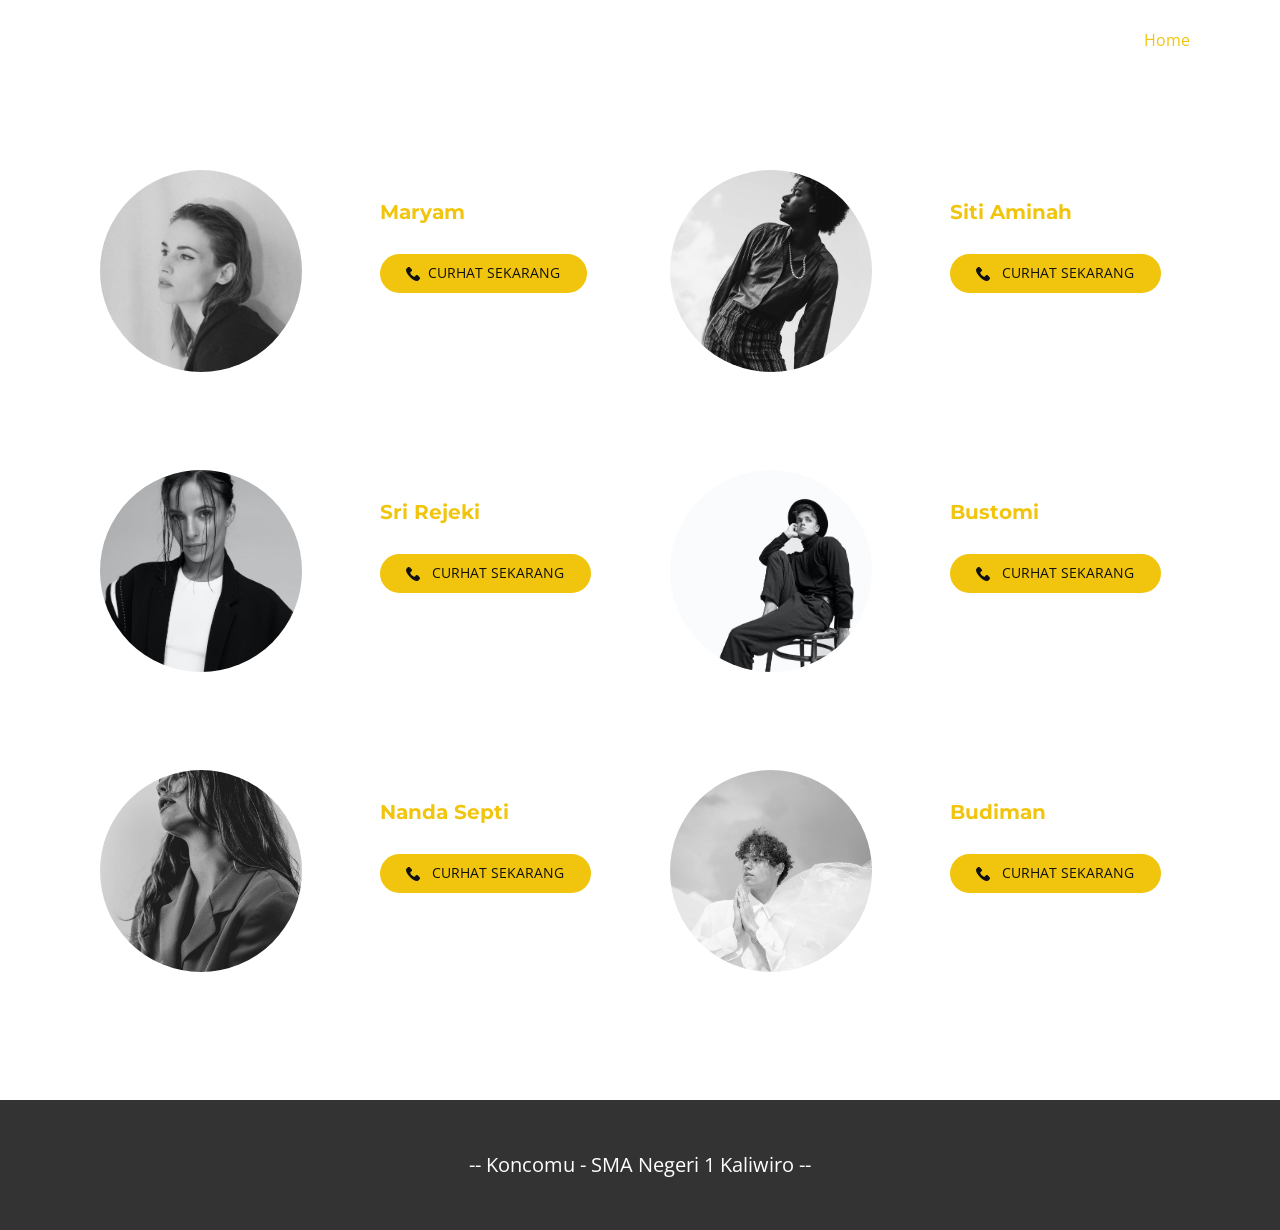
<file: koncomu.html>
<!DOCTYPE html>
<html style="font-size: 16px;">
  <head>
    <meta name="viewport" content="width=device-width, initial-scale=1.0">
    <meta charset="utf-8">
    <meta name="keywords" content="">
    <meta name="description" content="">
    <title>Daftar Koncomu</title>
    <link rel="stylesheet" href="nicepage.css" media="screen">
<link rel="stylesheet" href="About.css" media="screen">
    <script class="u-script" type="text/javascript" src="jquery.js" defer=""></script>
    <script class="u-script" type="text/javascript" src="nicepage.js" defer=""></script>
    <meta name="generator" content="Nicepage 4.12.21, nicepage.com">
    <link id="u-theme-google-font" rel="stylesheet" href="https://fonts.googleapis.com/css?family=Roboto:100,100i,300,300i,400,400i,500,500i,700,700i,900,900i|Open+Sans:300,300i,400,400i,500,500i,600,600i,700,700i,800,800i">
    <link id="u-page-google-font" rel="stylesheet" href="https://fonts.googleapis.com/css?family=Montserrat:100,100i,200,200i,300,300i,400,400i,500,500i,600,600i,700,700i,800,800i,900,900i">
    
    
    <script type="application/ld+json">{
		"@context": "http://schema.org",
		"@type": "Organization",
		"name": ""
}</script>
    <meta name="theme-color" content="#478ac9">
    <meta property="og:title" content="About">
    <meta property="og:type" content="website">
  </head>
  <body class="u-body u-xl-mode"><header class="u-clearfix u-header u-header" id="sec-bbcf"><div class="u-clearfix u-sheet u-sheet-1">
        <nav class="u-menu u-menu-dropdown u-offcanvas u-menu-1">
          <div class="menu-collapse" style="font-size: 1rem; letter-spacing: 0px;">
            <a class="u-button-style u-custom-left-right-menu-spacing u-custom-padding-bottom u-custom-text-active-color u-custom-text-color u-custom-top-bottom-menu-spacing u-nav-link u-text-active-palette-1-base u-text-hover-palette-2-base" href="#">
              <svg class="u-svg-link" viewBox="0 0 24 24"><use xmlns:xlink="http://www.w3.org/1999/xlink" xlink:href="#menu-hamburger"></use></svg>
              <svg class="u-svg-content" version="1.1" id="menu-hamburger" viewBox="0 0 16 16" x="0px" y="0px" xmlns:xlink="http://www.w3.org/1999/xlink" xmlns="http://www.w3.org/2000/svg"><g><rect y="1" width="16" height="2"></rect><rect y="7" width="16" height="2"></rect><rect y="13" width="16" height="2"></rect>
</g></svg>
            </a>
          </div>
          <div class="u-custom-menu u-nav-container">
            <ul class="u-nav u-unstyled u-nav-1"><li class="u-nav-item"><a class="u-button-style u-nav-link u-text-active-palette-3-base u-text-hover-palette-2-base u-text-palette-3-base" href="index.html" style="padding: 10px 20px;">Home</a>
</li></ul>
          </div>
          <div class="u-custom-menu u-nav-container-collapse">
            <div class="u-black u-container-style u-inner-container-layout u-opacity u-opacity-95 u-sidenav">
              <div class="u-inner-container-layout u-sidenav-overflow">
                <div class="u-menu-close"></div>
                <ul class="u-align-center u-nav u-popupmenu-items u-unstyled u-nav-2"><li class="u-nav-item"><a class="u-button-style u-nav-link" href="index.html">Home</a>
</li></ul>
              </div>
            </div>
            <div class="u-black u-menu-overlay u-opacity u-opacity-70"></div>
          </div>
        </nav>
      </div></header>
    <section class="u-align-center u-clearfix u-section-1" id="carousel_6ebf">
      <div class="u-clearfix u-sheet u-sheet-1">
        <div class="u-expanded-width u-list u-list-1">
          <div class="u-repeater u-repeater-1">
            <div class="u-container-style u-list-item u-repeater-item" data-animation-name="flipIn" data-animation-duration="2000" data-animation-direction="X">
              <div class="u-container-layout u-similar-container u-container-layout-1">
                <div alt="" class="u-image u-image-circle u-image-1" data-image-width="864" data-image-height="1080"></div>
                <div class="u-container-style u-expanded-width-lg u-expanded-width-md u-expanded-width-sm u-expanded-width-xs u-group u-shape-rectangle u-group-1">
                  <div class="u-container-layout u-container-layout-2">
                    <h4 class="u-custom-font u-font-montserrat u-text u-text-palette-3-base u-text-1">Maryam</h4>
                    <a href="https://nicepage.com/static-site-generator" class="u-btn u-btn-round u-button-style u-hover-palette-4-base u-palette-3-base u-radius-50 u-btn-1"><span class="u-icon"><svg class="u-svg-content" viewBox="0 0 513.64 513.64" x="0px" y="0px" style="width: 1em; height: 1em;"><path d="M499.66,376.96l-71.68-71.68c-25.6-25.6-69.12-15.359-79.36,17.92c-7.68,23.041-33.28,35.841-56.32,30.72 c-51.2-12.8-120.32-79.36-133.12-133.12c-7.68-23.041,7.68-48.641,30.72-56.32c33.28-10.24,43.52-53.76,17.92-79.36l-71.68-71.68 c-20.48-17.92-51.2-17.92-69.12,0l-48.64,48.64c-48.64,51.2,5.12,186.88,125.44,307.2c120.32,120.32,256,176.641,307.2,125.44 l48.64-48.64C517.581,425.6,517.581,394.88,499.66,376.96z"></path></svg><img></span>&nbsp; Curhat SEKARANG
                    </a>
                  </div>
                </div>
              </div>
            </div>
            <div class="u-container-style u-list-item u-repeater-item" data-animation-name="flipIn" data-animation-duration="2000" data-animation-direction="X">
              <div class="u-container-layout u-similar-container u-container-layout-3">
                <div alt="" class="u-image u-image-circle u-image-2" data-image-width="563" data-image-height="750"></div>
                <div class="u-container-style u-expanded-width-lg u-expanded-width-md u-expanded-width-sm u-expanded-width-xs u-group u-shape-rectangle u-group-2">
                  <div class="u-container-layout u-container-layout-4">
                    <h4 class="u-custom-font u-font-montserrat u-text u-text-palette-3-base u-text-2">Siti Aminah</h4>
                    <a href="https://nicepage.com/static-site-generator" class="u-btn u-btn-round u-button-style u-hover-palette-4-base u-palette-3-base u-radius-50 u-btn-2"><span class="u-icon"><svg class="u-svg-content" viewBox="0 0 513.64 513.64" x="0px" y="0px"><path d="M499.66,376.96l-71.68-71.68c-25.6-25.6-69.12-15.359-79.36,17.92c-7.68,23.041-33.28,35.841-56.32,30.72 c-51.2-12.8-120.32-79.36-133.12-133.12c-7.68-23.041,7.68-48.641,30.72-56.32c33.28-10.24,43.52-53.76,17.92-79.36l-71.68-71.68 c-20.48-17.92-51.2-17.92-69.12,0l-48.64,48.64c-48.64,51.2,5.12,186.88,125.44,307.2c120.32,120.32,256,176.641,307.2,125.44 l48.64-48.64C517.581,425.6,517.581,394.88,499.66,376.96z"></path></svg><img></span> &nbsp; Curhat SEKARANG
                    </a>
                  </div>
                </div>
              </div>
            </div>
            <div class="u-container-style u-list-item u-repeater-item" data-animation-name="flipIn" data-animation-duration="2000" data-animation-direction="X">
              <div class="u-container-layout u-similar-container u-container-layout-5">
                <div alt="" class="u-image u-image-circle u-image-3" data-image-width="1001" data-image-height="1500"></div>
                <div class="u-container-style u-expanded-width-lg u-expanded-width-md u-expanded-width-sm u-expanded-width-xs u-group u-shape-rectangle u-group-3">
                  <div class="u-container-layout u-container-layout-6">
                    <h4 class="u-custom-font u-font-montserrat u-text u-text-palette-3-base u-text-3">Sri Rejeki</h4>
                    <a href="https://nicepage.com/static-site-generator" class="u-btn u-btn-round u-button-style u-hover-palette-4-base u-palette-3-base u-radius-50 u-btn-3"><span class="u-icon"><svg class="u-svg-content" viewBox="0 0 513.64 513.64" x="0px" y="0px"><path d="M499.66,376.96l-71.68-71.68c-25.6-25.6-69.12-15.359-79.36,17.92c-7.68,23.041-33.28,35.841-56.32,30.72 c-51.2-12.8-120.32-79.36-133.12-133.12c-7.68-23.041,7.68-48.641,30.72-56.32c33.28-10.24,43.52-53.76,17.92-79.36l-71.68-71.68 c-20.48-17.92-51.2-17.92-69.12,0l-48.64,48.64c-48.64,51.2,5.12,186.88,125.44,307.2c120.32,120.32,256,176.641,307.2,125.44 l48.64-48.64C517.581,425.6,517.581,394.88,499.66,376.96z"></path></svg><img></span> &nbsp; Curhat SEKARANG
                    </a>
                  </div>
                </div>
              </div>
            </div>
            <div class="u-container-style u-list-item u-repeater-item" data-animation-name="flipIn" data-animation-duration="2000" data-animation-direction="X">
              <div class="u-container-layout u-similar-container u-container-layout-7">
                <div alt="" class="u-image u-image-circle u-image-4" data-image-width="1642" data-image-height="1080"></div>
                <div class="u-container-style u-expanded-width-lg u-expanded-width-md u-expanded-width-sm u-expanded-width-xs u-group u-shape-rectangle u-group-4">
                  <div class="u-container-layout u-container-layout-8">
                    <h4 class="u-custom-font u-font-montserrat u-text u-text-palette-3-base u-text-4">Bustomi</h4>
                    <a href="https://nicepage.com/static-site-generator" class="u-btn u-btn-round u-button-style u-hover-palette-4-base u-palette-3-base u-radius-50 u-btn-4"><span class="u-icon"><svg class="u-svg-content" viewBox="0 0 513.64 513.64" x="0px" y="0px"><path d="M499.66,376.96l-71.68-71.68c-25.6-25.6-69.12-15.359-79.36,17.92c-7.68,23.041-33.28,35.841-56.32,30.72 c-51.2-12.8-120.32-79.36-133.12-133.12c-7.68-23.041,7.68-48.641,30.72-56.32c33.28-10.24,43.52-53.76,17.92-79.36l-71.68-71.68 c-20.48-17.92-51.2-17.92-69.12,0l-48.64,48.64c-48.64,51.2,5.12,186.88,125.44,307.2c120.32,120.32,256,176.641,307.2,125.44 l48.64-48.64C517.581,425.6,517.581,394.88,499.66,376.96z"></path></svg><img></span> &nbsp; Curhat SEKARANG
                    </a>
                  </div>
                </div>
              </div>
            </div>
            <div class="u-container-style u-list-item u-repeater-item" data-animation-name="flipIn" data-animation-duration="2000" data-animation-direction="X">
              <div class="u-container-layout u-similar-container u-container-layout-9">
                <div alt="" class="u-image u-image-circle u-image-5" data-image-width="720" data-image-height="1080"></div>
                <div class="u-container-style u-expanded-width-lg u-expanded-width-md u-expanded-width-sm u-expanded-width-xs u-group u-shape-rectangle u-group-5">
                  <div class="u-container-layout u-container-layout-10">
                    <h4 class="u-custom-font u-font-montserrat u-text u-text-palette-3-base u-text-5">Nanda Septi</h4>
                    <a href="https://nicepage.com/static-site-generator" class="u-btn u-btn-round u-button-style u-hover-palette-4-base u-palette-3-base u-radius-50 u-btn-5"><span class="u-icon"><svg class="u-svg-content" viewBox="0 0 513.64 513.64" x="0px" y="0px"><path d="M499.66,376.96l-71.68-71.68c-25.6-25.6-69.12-15.359-79.36,17.92c-7.68,23.041-33.28,35.841-56.32,30.72 c-51.2-12.8-120.32-79.36-133.12-133.12c-7.68-23.041,7.68-48.641,30.72-56.32c33.28-10.24,43.52-53.76,17.92-79.36l-71.68-71.68 c-20.48-17.92-51.2-17.92-69.12,0l-48.64,48.64c-48.64,51.2,5.12,186.88,125.44,307.2c120.32,120.32,256,176.641,307.2,125.44 l48.64-48.64C517.581,425.6,517.581,394.88,499.66,376.96z"></path></svg><img></span> &nbsp; Curhat SEKARANG
                    </a>
                  </div>
                </div>
              </div>
            </div>
            <div class="u-container-style u-list-item u-repeater-item" data-animation-name="flipIn" data-animation-duration="2000" data-animation-direction="X">
              <div class="u-container-layout u-similar-container u-container-layout-11">
                <div alt="" class="u-image u-image-circle u-image-6" data-image-width="720" data-image-height="1080"></div>
                <div class="u-container-style u-expanded-width-lg u-expanded-width-md u-expanded-width-sm u-expanded-width-xs u-group u-shape-rectangle u-group-6">
                  <div class="u-container-layout u-container-layout-12">
                    <h4 class="u-custom-font u-font-montserrat u-text u-text-palette-3-base u-text-6">Budiman</h4>
                    <a href="https://nicepage.com/static-site-generator" class="u-btn u-btn-round u-button-style u-hover-palette-4-base u-palette-3-base u-radius-50 u-btn-6"><span class="u-icon"><svg class="u-svg-content" viewBox="0 0 513.64 513.64" x="0px" y="0px"><path d="M499.66,376.96l-71.68-71.68c-25.6-25.6-69.12-15.359-79.36,17.92c-7.68,23.041-33.28,35.841-56.32,30.72 c-51.2-12.8-120.32-79.36-133.12-133.12c-7.68-23.041,7.68-48.641,30.72-56.32c33.28-10.24,43.52-53.76,17.92-79.36l-71.68-71.68 c-20.48-17.92-51.2-17.92-69.12,0l-48.64,48.64c-48.64,51.2,5.12,186.88,125.44,307.2c120.32,120.32,256,176.641,307.2,125.44 l48.64-48.64C517.581,425.6,517.581,394.88,499.66,376.96z"></path></svg><img></span> &nbsp; Curhat SEKARANG
                    </a>
                  </div>
                </div>
              </div>
            </div>
          </div>
        </div>
      </div>
    </section>
    
    
    <footer class="u-align-center u-clearfix u-footer u-grey-80 u-footer" id="sec-ea21"><div class="u-clearfix u-sheet u-sheet-1">
        <p class="u-small-text u-text u-text-variant u-text-1">-- Koncomu - SMA Negeri 1 Kaliwiro --</p>
      </div></footer>
  </body>
</html>
</file>
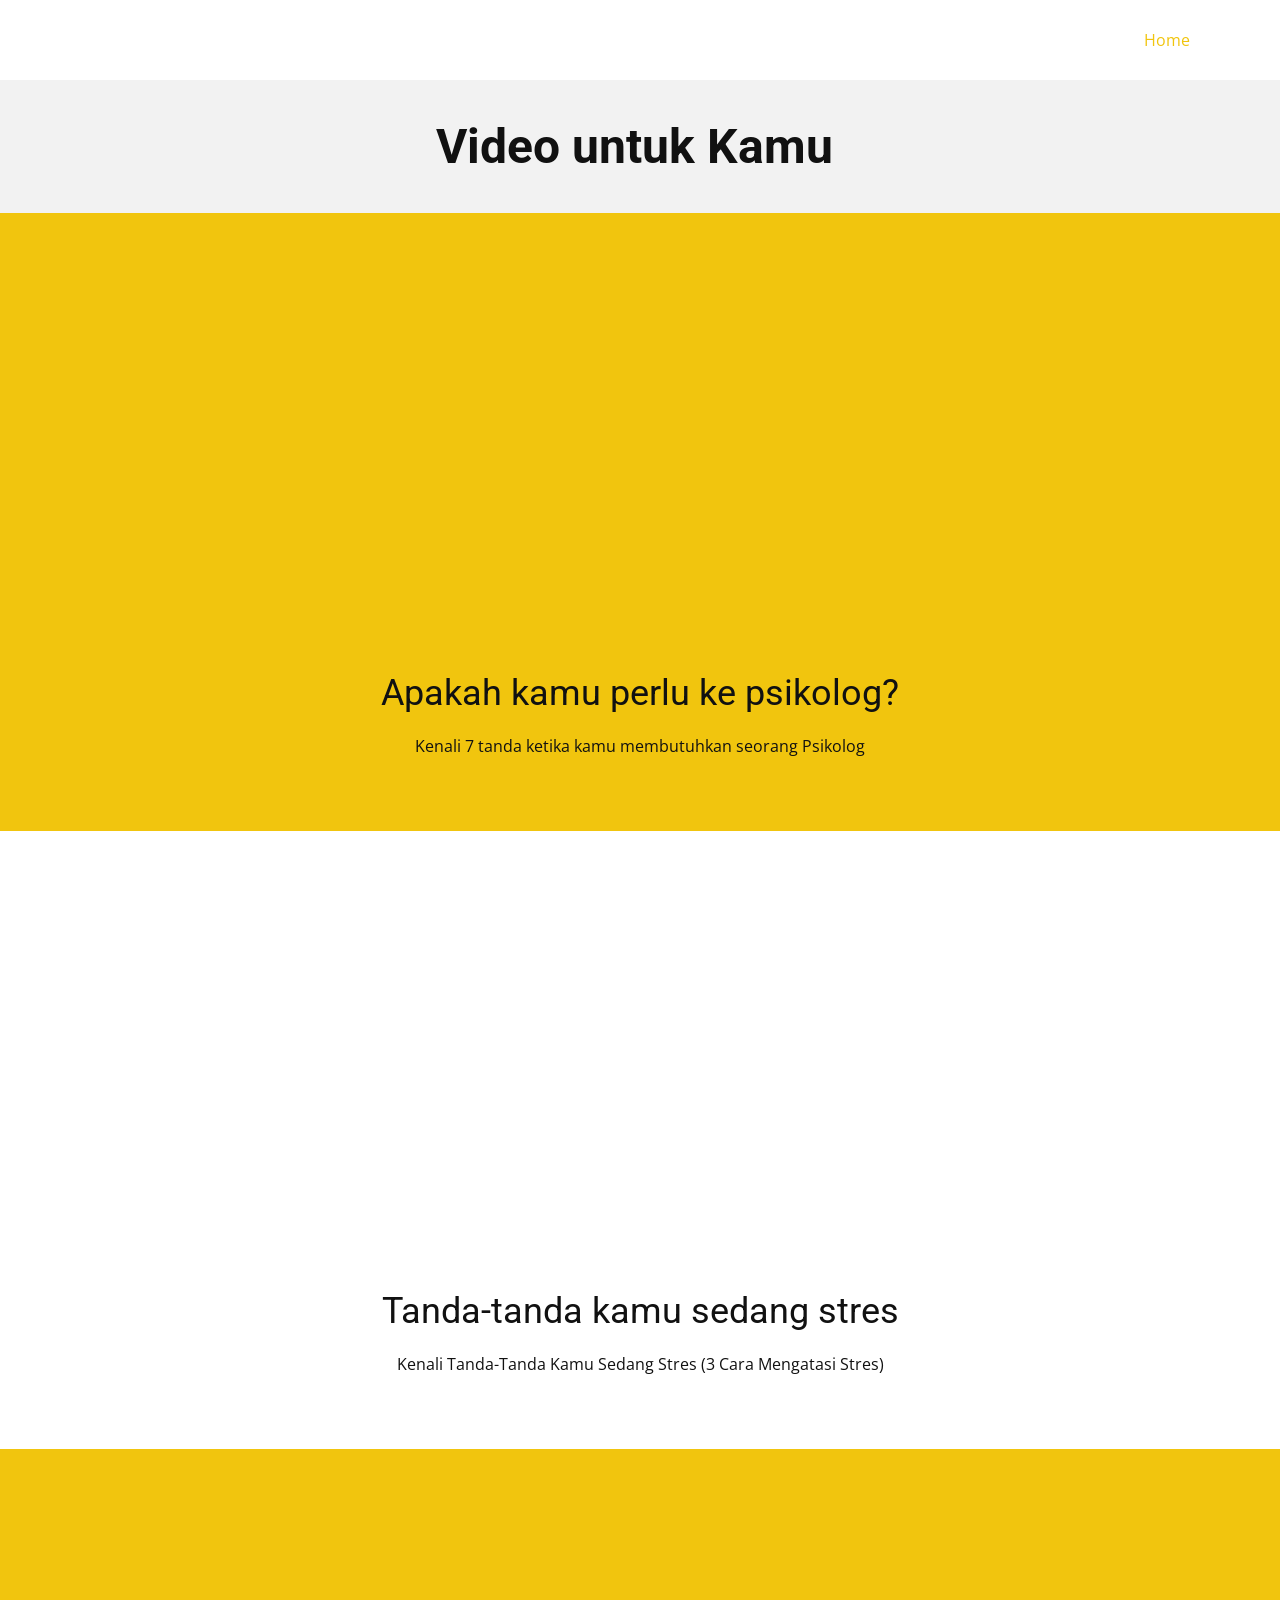
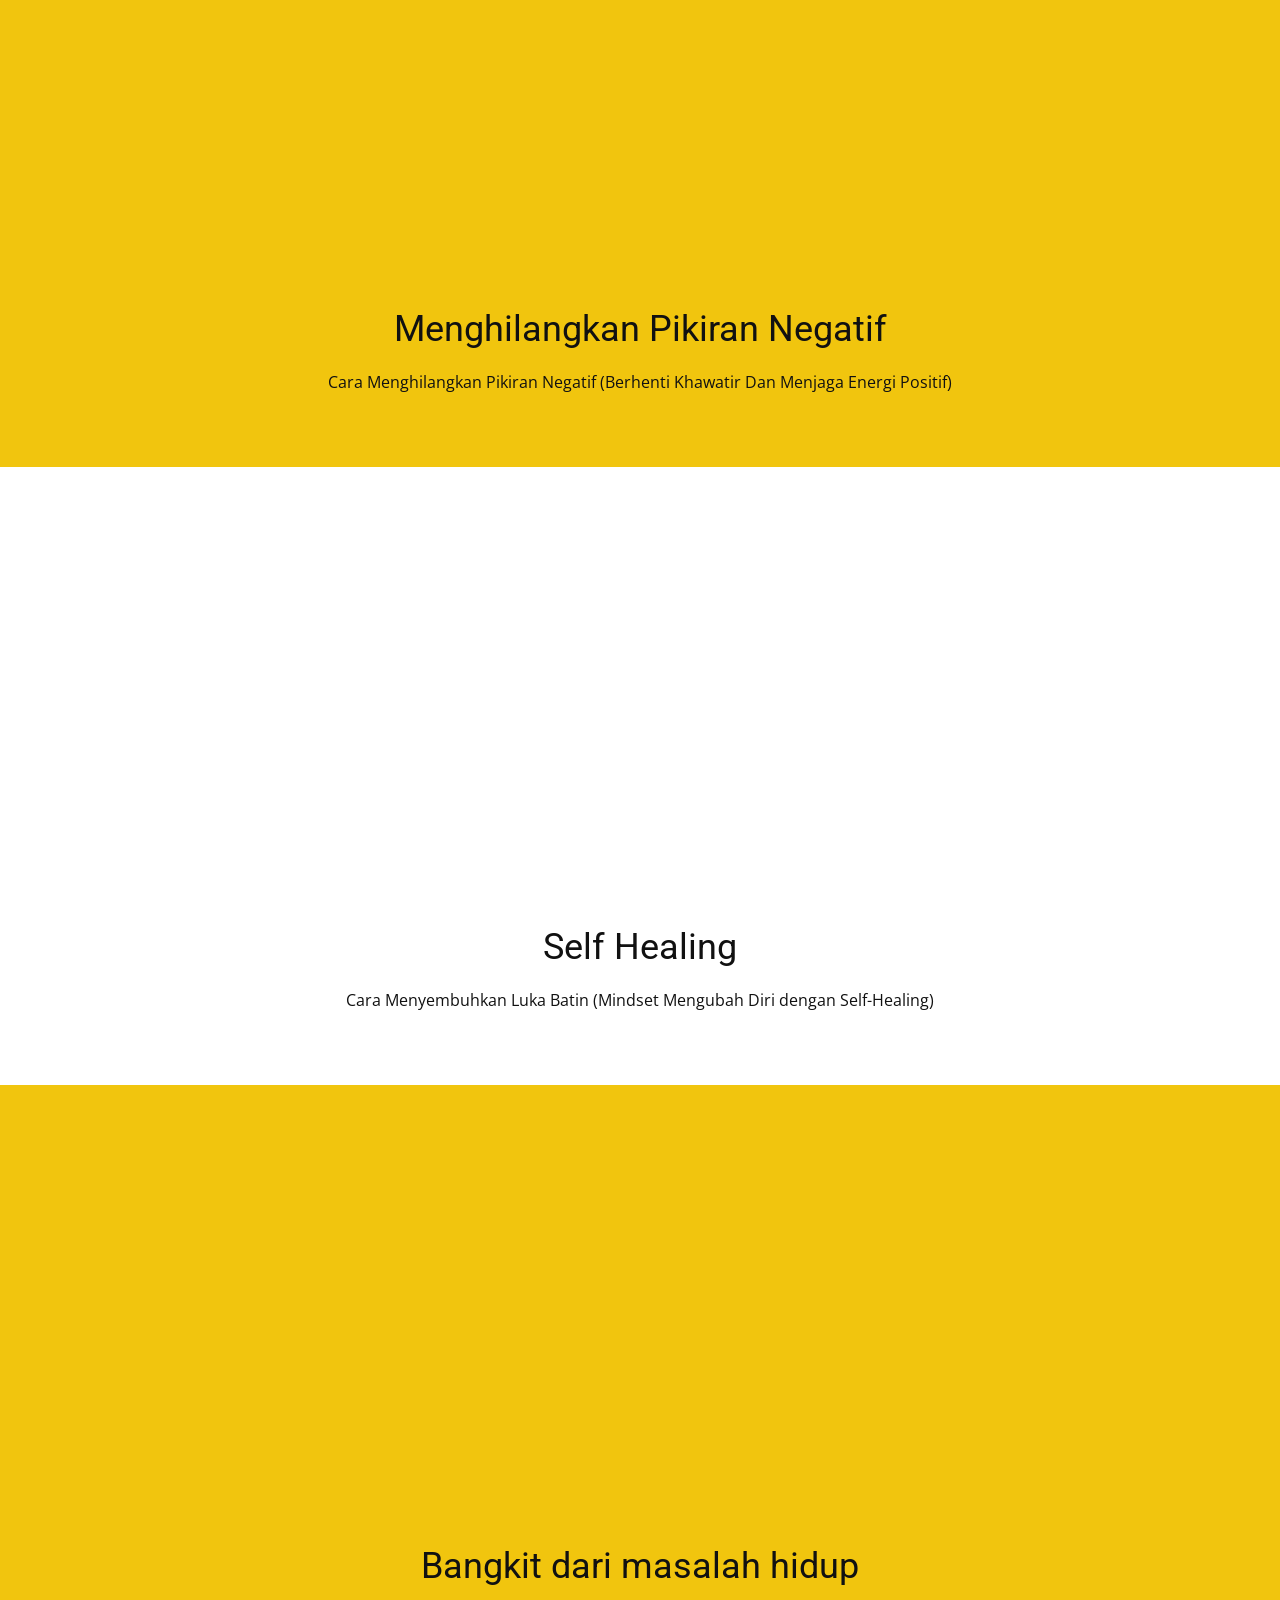
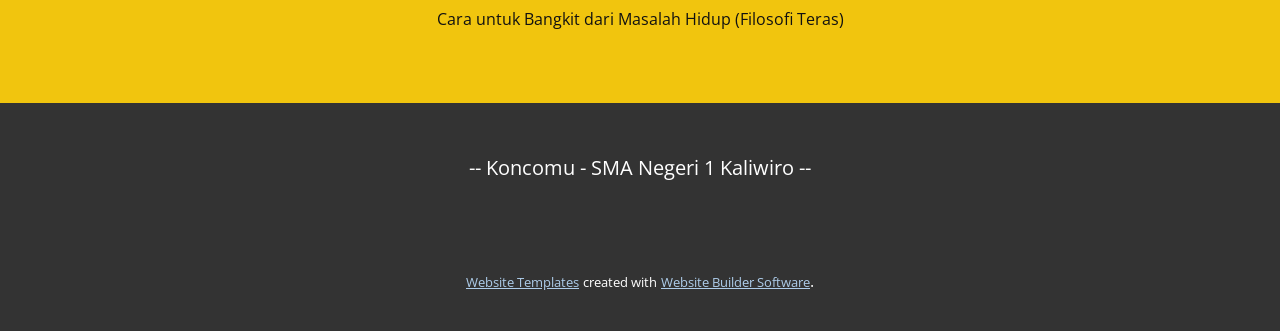
<file: videomu.html>
<!DOCTYPE html>
<html style="font-size: 16px;">
  <head>
    <meta name="viewport" content="width=device-width, initial-scale=1.0">
    <meta charset="utf-8">
    <meta name="keywords" content="Video untuk Kamu, Apakah kamu perlu ke psikolog?, Tanda-tanda kamu sedang stres, Menghilangkan Pikiran Negatif, Self Healing, Bangkit dari masalah hidup">
    <meta name="description" content="">
    <title>Home</title>
    <link rel="stylesheet" href="nicepage.css" media="screen">
<link rel="stylesheet" href="Home.css" media="screen">
    <script class="u-script" type="text/javascript" src="jquery.js" defer=""></script>
    <script class="u-script" type="text/javascript" src="nicepage.js" defer=""></script>
    <meta name="generator" content="Nicepage 4.12.21, nicepage.com">
    <link id="u-theme-google-font" rel="stylesheet" href="https://fonts.googleapis.com/css?family=Roboto:100,100i,300,300i,400,400i,500,500i,700,700i,900,900i|Open+Sans:300,300i,400,400i,500,500i,600,600i,700,700i,800,800i">
    
    
    
    
    
    
    
    <script type="application/ld+json">{
		"@context": "http://schema.org",
		"@type": "Organization",
		"name": ""
}</script>
    <meta name="theme-color" content="#478ac9">
    <meta property="og:title" content="Home">
    <meta property="og:type" content="website">
  </head>
  <body class="u-body u-xl-mode"><header class="u-clearfix u-header u-header" id="sec-bbcf"><div class="u-clearfix u-sheet u-sheet-1">
        <nav class="u-menu u-menu-dropdown u-offcanvas u-menu-1">
          <div class="menu-collapse" style="font-size: 1rem; letter-spacing: 0px;">
            <a class="u-button-style u-custom-left-right-menu-spacing u-custom-padding-bottom u-custom-text-active-color u-custom-text-color u-custom-top-bottom-menu-spacing u-nav-link u-text-active-palette-1-base u-text-hover-palette-2-base" href="#">
              <svg class="u-svg-link" viewBox="0 0 24 24"><use xmlns:xlink="http://www.w3.org/1999/xlink" xlink:href="#menu-hamburger"></use></svg>
              <svg class="u-svg-content" version="1.1" id="menu-hamburger" viewBox="0 0 16 16" x="0px" y="0px" xmlns:xlink="http://www.w3.org/1999/xlink" xmlns="http://www.w3.org/2000/svg"><g><rect y="1" width="16" height="2"></rect><rect y="7" width="16" height="2"></rect><rect y="13" width="16" height="2"></rect>
</g></svg>
            </a>
          </div>
          <div class="u-custom-menu u-nav-container">
            <ul class="u-nav u-unstyled u-nav-1"><li class="u-nav-item"><a class="u-button-style u-nav-link u-text-active-palette-3-base u-text-hover-palette-2-base u-text-palette-3-base" href="index.html" style="padding: 10px 20px;">Home</a>
</li></ul>
          </div>
          <div class="u-custom-menu u-nav-container-collapse">
            <div class="u-black u-container-style u-inner-container-layout u-opacity u-opacity-95 u-sidenav">
              <div class="u-inner-container-layout u-sidenav-overflow">
                <div class="u-menu-close"></div>
                <ul class="u-align-center u-nav u-popupmenu-items u-unstyled u-nav-2"><li class="u-nav-item"><a class="u-button-style u-nav-link" href="index.html">Home</a>
</li></ul>
              </div>
            </div>
            <div class="u-black u-menu-overlay u-opacity u-opacity-70"></div>
          </div>
        </nav>
      </div></header> 
    <section class="u-align-center u-clearfix u-grey-5 u-section-1" id="sec-c986">
      <div class="u-clearfix u-sheet u-valign-middle u-sheet-1">
        <h1 class="u-text u-text-default u-text-1">Video untuk Kamu&nbsp;</h1>
      </div>
    </section>
    <section class="u-align-center u-clearfix u-palette-3-base u-section-2" id="sec-4f57">
      <div class="u-clearfix u-sheet u-valign-middle-lg u-valign-middle-md u-valign-middle-xl u-valign-middle-xs u-sheet-1">
        <div class="u-align-left u-expanded-width-sm u-expanded-width-xs u-video u-video-1">
          <div class="embed-responsive embed-responsive-1">
            <iframe style="position: absolute;top: 0;left: 0;width: 100%;height: 100%;" class="embed-responsive-item" src="https://www.youtube.com/embed/J2uASokVp5I?mute=0&amp;showinfo=0&amp;controls=0&amp;start=0" frameborder="0" allowfullscreen=""></iframe>
          </div>
        </div>
        <h2 class="u-text u-text-default u-text-1">Apakah kamu perlu ke psikolog?</h2>
        <p class="u-text u-text-2">Kenali 7 tanda ketika kamu membutuhkan seorang Psikolog</p>
      </div>
    </section>
    <section class="u-align-center u-clearfix u-white u-section-3" id="sec-7a17">
      <div class="u-clearfix u-sheet u-valign-middle-lg u-valign-middle-md u-valign-middle-xl u-valign-middle-xs u-sheet-1">
        <div class="u-align-left u-expanded-width-sm u-expanded-width-xs u-video u-video-1">
          <div class="embed-responsive embed-responsive-1">
            <iframe style="position: absolute;top: 0;left: 0;width: 100%;height: 100%;" class="embed-responsive-item" src="https://www.youtube.com/embed/h7x6oLZQRHI?mute=0&amp;showinfo=0&amp;controls=0&amp;start=0" frameborder="0" allowfullscreen=""></iframe>
          </div>
        </div>
        <h2 class="u-text u-text-default u-text-1">Tanda-tanda kamu sedang stres</h2>
        <p class="u-text u-text-2"> Kenali Tanda-Tanda Kamu Sedang Stres (3 Cara Mengatasi Stres)</p>
      </div>
    </section>
    <section class="u-align-center u-clearfix u-palette-3-base u-section-4" id="sec-f181">
      <div class="u-clearfix u-sheet u-valign-middle-lg u-valign-middle-md u-valign-middle-xl u-valign-middle-xs u-sheet-1">
        <div class="u-align-left u-expanded-width-sm u-expanded-width-xs u-video u-video-1">
          <div class="embed-responsive embed-responsive-1">
            <iframe style="position: absolute;top: 0;left: 0;width: 100%;height: 100%;" class="embed-responsive-item" src="https://www.youtube.com/embed/uzzj-LFNByk?mute=0&amp;showinfo=0&amp;controls=0&amp;start=0" frameborder="0" allowfullscreen=""></iframe>
          </div>
        </div>
        <h2 class="u-text u-text-default u-text-1">Menghilangkan Pikiran Negatif</h2>
        <p class="u-text u-text-2"> Cara Menghilangkan Pikiran Negatif (Berhenti Khawatir Dan Menjaga Energi Positif)</p>
      </div>
    </section>
    <section class="u-align-center u-clearfix u-white u-section-5" id="sec-f128">
      <div class="u-clearfix u-sheet u-valign-middle-lg u-valign-middle-md u-valign-middle-xl u-valign-middle-xs u-sheet-1">
        <div class="u-align-left u-expanded-width-sm u-expanded-width-xs u-video u-video-1">
          <div class="embed-responsive embed-responsive-1">
            <iframe style="position: absolute;top: 0;left: 0;width: 100%;height: 100%;" class="embed-responsive-item" src="https://www.youtube.com/embed/U6qeW1MoK9s?mute=0&amp;showinfo=0&amp;controls=0&amp;start=0" frameborder="0" allowfullscreen=""></iframe>
          </div>
        </div>
        <h2 class="u-text u-text-default u-text-1">Self Healing</h2>
        <p class="u-text u-text-2"> Cara Menyembuhkan Luka Batin (Mindset Mengubah Diri dengan Self-Healing)</p>
      </div>
    </section>
    <section class="u-align-center u-clearfix u-palette-3-base u-section-6" id="sec-a026">
      <div class="u-clearfix u-sheet u-valign-middle-xs u-sheet-1">
        <div class="u-align-left u-expanded-width-sm u-expanded-width-xs u-video u-video-1">
          <div class="embed-responsive embed-responsive-1">
            <iframe style="position: absolute;top: 0;left: 0;width: 100%;height: 100%;" class="embed-responsive-item" src="https://www.youtube.com/embed/PSP3LF4OZ2c?mute=0&amp;showinfo=0&amp;controls=0&amp;start=0" frameborder="0" allowfullscreen=""></iframe>
          </div>
        </div>
        <h2 class="u-text u-text-default u-text-1">Bangkit dari masalah hidup</h2>
        <p class="u-text u-text-2"> Cara untuk Bangkit dari Masalah Hidup (Filosofi Teras)</p>
      </div>
    </section>
    
    
    <footer class="u-align-center u-clearfix u-footer u-grey-80 u-footer" id="sec-ea21"><div class="u-clearfix u-sheet u-sheet-1">
        <p class="u-small-text u-text u-text-variant u-text-1">-- Koncomu - SMA Negeri 1 Kaliwiro --</p>
      </div></footer>
    <section class="u-backlink u-clearfix u-grey-80">
      <a class="u-link" href="https://nicepage.com/website-templates" target="_blank">
        <span>Website Templates</span>
      </a>
      <p class="u-text">
        <span>created with</span>
      </p>
      <a class="u-link" href="" target="_blank">
        <span>Website Builder Software</span>
      </a>. 
    </section>
  </body>
</html>
</file>
